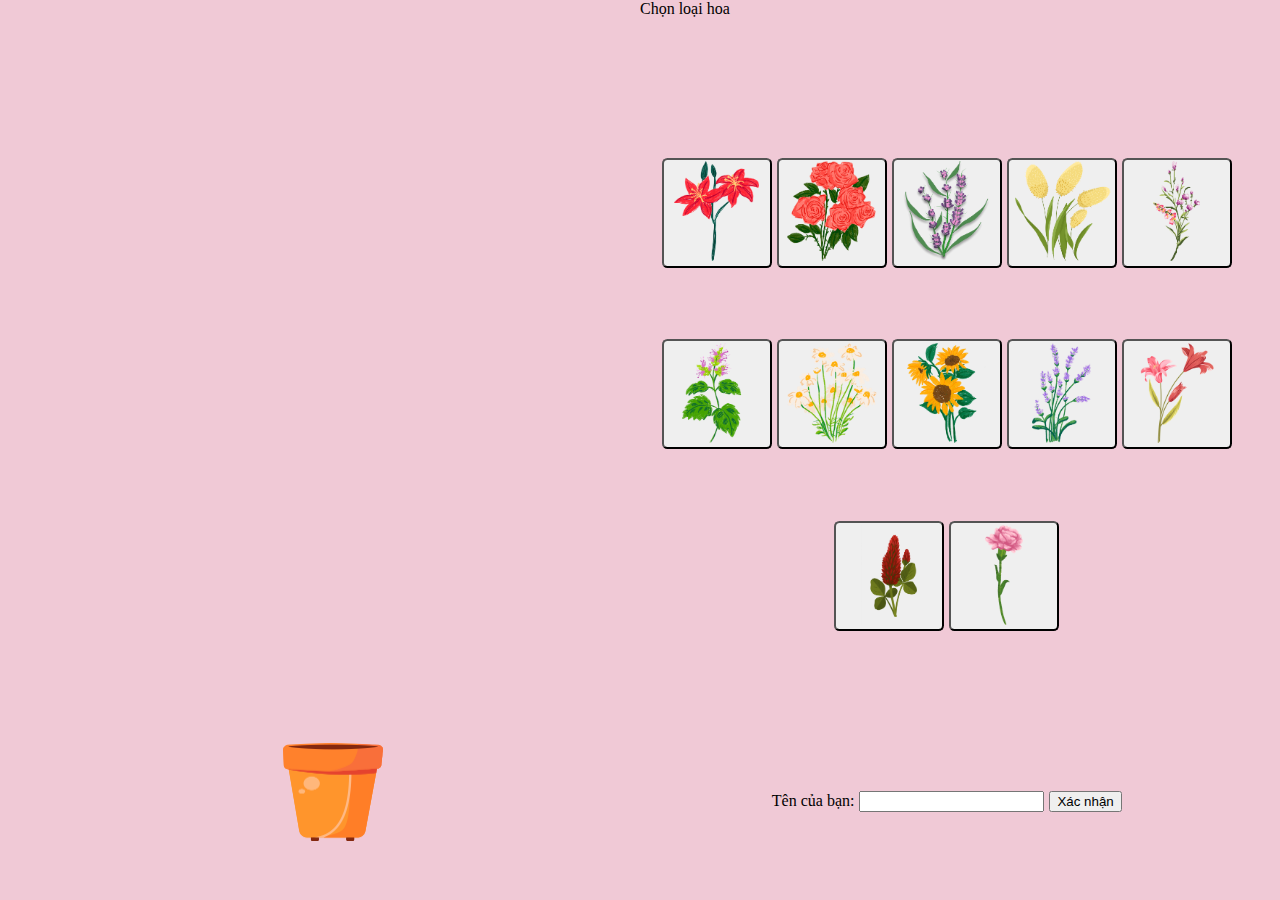
<file: index.html>
<!DOCTYPE html>
<html lang="en">

<head>
    <meta charset="UTF-8">
    <meta name="viewport" content="width=device-width, initial-scale=1.0">
    <title>Bí ẩn</title>
    <link rel="stylesheet" href="style1.css">
</head>

<body>
    <div class="container">
        <div class="container-pot">

            <div id="flower-pot" class="flower-pot">
                <img id="flower" class="flower">

                <div>
                    <img class="pot background" src="./images/pot-background.png" alt="Bất ngờ 20/10">
                    <img class="pot front" src="./images/pot-front.png" alt="Bất ngờ 20/10">
                </div>
            </div>
        </div>
        <div class="container-gallery">
            <div class="text"> Chọn loại hoa </div>
            <div class="center-item">
                <div id="gallery-flower" class="gallery">
                </div>
            </div>
            <div class="container-input">
                <div class="text">Tên của bạn: </div>
                <input type="text" id="name-input"> <button id="confirm-button">Xác nhận</button> </div>
        </div>

        <div id="greeting-card" class="greeting-card">
            <h2 id="card-title">Chào mừng Ngày Phụ Nữ Việt Nam 20/10!</h2>
            <p> Nhân ngày 20/10, chúc bạn <span id="sender-name"></span> luôn là <span>nguồn cảm hứng dịu dàng mà mạnh mẽ</span>, luôn biết yêu thương bản thân, giữ trong tim ngọn lửa đam mê và đi qua mọi chặng đường của cuộc sống với nụ cười tự tin, rạng rỡ nhất.</p>
        </div>

    </div>
    <script>
        const btnflower = document.getElementById("gallery-flower");
        const flowers = [
            { id: "2", src: "./images/002.png", top: "auto", left: "0px", rotate: "-9" },
            { id: "3", src: "./images/003.png", top: "auto", left: "5px", rotate: "-9" },
            { id: "4", src: "./images/004.png", top: "-10px", left: "auto", rotate: "-9" },
            { id: "5", src: "./images/005.png", top: "15px", left: "-5px", rotate: "-4" },
            { id: "6", src: "./images/006.png", top: "-15px", left: "15px", rotate: "-9" },
            { id: "7", src: "./images/007.png", top: "-55px", left: "-10px", rotate: "-9" },
            { id: "8", src: "./images/008.png", top: "auto", left: "-1px", rotate: "0" },
            { id: "9", src: "./images/009.png", top: "-20px", left: "auto", rotate: "9" },
            { id: "10", src: "./images/010.png", top: "-55px", left: "15px", rotate: "-9" },
            { id: "11", src: "./images/011.png", top: "-30px", left: "20px", rotate: "-9" },
            { id: "12", src: "./images/012.png", top: "-55px", left: "10px", rotate: "7" },
            { id: "13", src: "./images/013.png", top: "-30px", left: "35px", rotate: "-9" },
        ];

        flowers.forEach(flower => {
            const button = document.createElement("button");
            const img = document.createElement("img");
            img.src = flower.src;
            img.alt = "Bất ngờ 20/10";
            img.className = "flower-option";
            button.appendChild(img);
            button.className = "btnflower";
            btnflower.appendChild(button);
        });

        btnflower.addEventListener("click", (event) => {
            const clickedElement = event.target;
            if (clickedElement.tagName === "IMG") {
                const flowerImage = document.getElementById("flower");

                // Tìm đúng đối tượng trong mảng dựa theo tên file
                const flowerData = flowers.find(f => clickedElement.src.includes(f.src.split("/").pop()));

                if (flowerData) {
                    flowerImage.src = flowerData.src;
                    flowerImage.style.transform = `rotate(${flowerData.rotate}deg)`;
                    flowerImage.style.top = flowerData.top;
                    flowerImage.style.left = flowerData.left;
                    flowerImage.style.position = "absolute"; // đảm bảo có thể định vị
                }
            }
        });

        // Xử lý sự kiện khi nhấn nút Xác nhận
        const confirmButton = document.getElementById("confirm-button");
        const nameInput = document.getElementById("name-input");
        const containerPot = document.querySelector(".flower-pot");
        const greetingCard = document.getElementById("greeting-card");
        const senderName = document.getElementById("sender-name");
        const containerGallery = document.querySelector(".container-gallery"); // Thêm để ẩn gallery

        confirmButton.addEventListener("click", () => {
            const name = nameInput.value.trim();
            if (name) {
                // 1. Cập nhật tên người gửi và ẩn phần gallery
                senderName.textContent = name;
                containerGallery.style.display = 'none';

                // 2. Di chuyển bình hoa xuống góc phải (thêm class để kích hoạt CSS transition)
                containerPot.classList.add("pot-moved");

                // 3. Hiện thiệp chúc mừng sau một khoảng thời gian ngắn
                // Sử dụng setTimeout để đảm bảo chuyển động của bình hoa có thời gian bắt đầu
                setTimeout(() => {
                    greetingCard.style.opacity = '1';
                    greetingCard.style.transform = 'translate(-50%, -50%) scale(1)';
                }, 200); // 100ms sau khi kích hoạt chuyển động
            } else {
                alert("Vui lòng nhập tên của bạn!");
            }
        });
    </script>
</body>


</html>
</file>
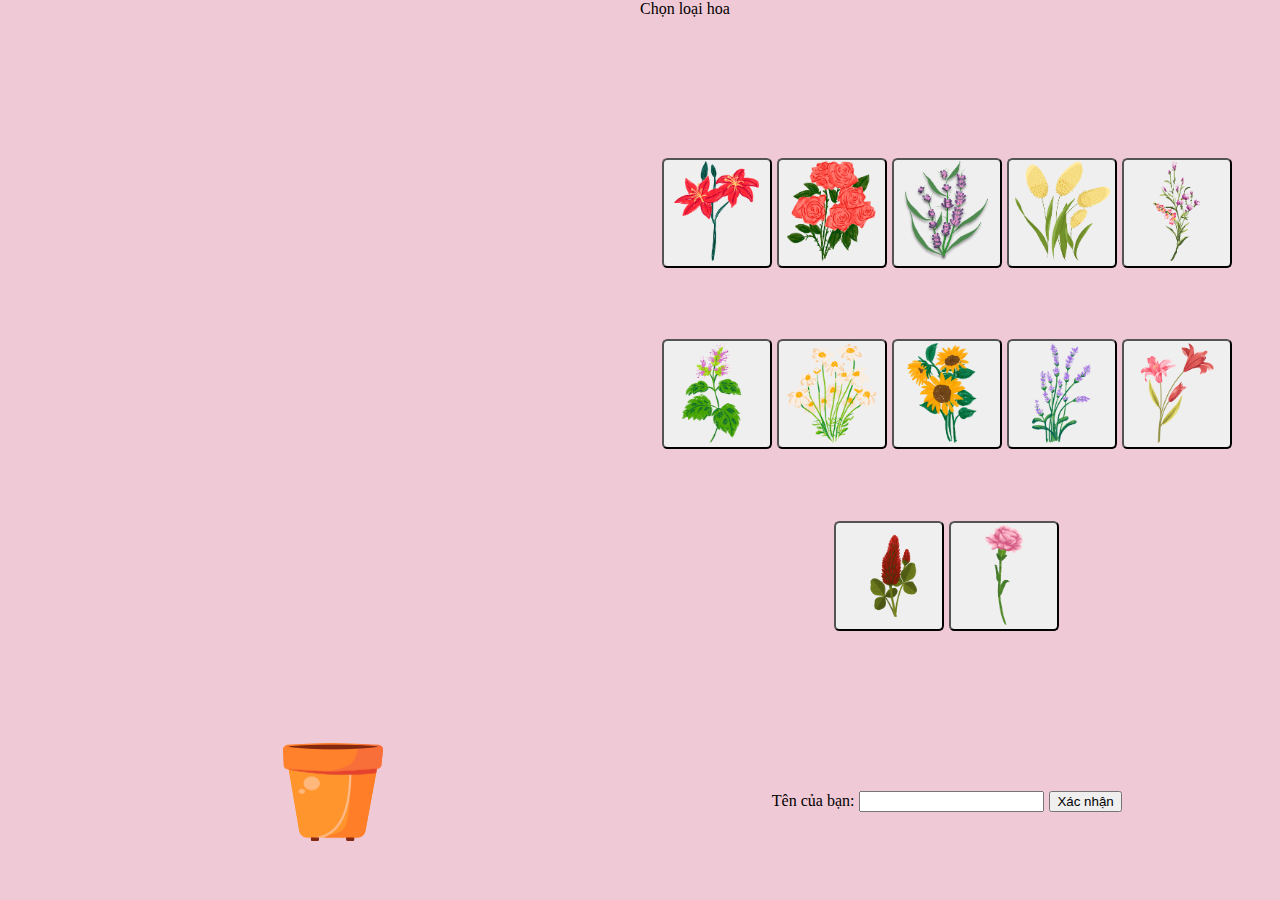
<file: index1.html>
<!DOCTYPE html>
<html lang="en">

<head>
    <meta charset="UTF-8">
    <meta name="viewport" content="width=device-width, initial-scale=1.0">
    <title>Bất ngờ 20/10</title>
    <link rel="stylesheet" href="style1.css">
</head>

<body>
    <div class="container">
        <div class="container-pot">

            <div id="flower-pot" class="flower-pot">
                <img id="flower" class="flower">

                <div>
                    <img class="pot background" src="./images/pot-background.png" alt="Bất ngờ 20/10">
                    <img class="pot front" src="./images/pot-front.png" alt="Bất ngờ 20/10">
                </div>
            </div>
        </div>
        <div class="container-gallery">
            <div class="text"> Chọn loại hoa </div>
            <div class="center-item">
                <div id="gallery-flower" class="gallery">
                </div>
            </div>
            <div class="container-input">
                <div class="text">Tên của bạn: </div>
                <input type="text" id="name-input"> <button id="confirm-button">Xác nhận</button> </div>
        </div>

        <div id="greeting-card" class="greeting-card">
            <h2 id="card-title">Chúc Mừng Ngày Phụ Nữ Việt Nam 20/10!</h2>
            <p>Chúc <span id="sender-name"></span> luôn xinh đẹp, hạnh phúc và thành công trong cuộc sống.</p>
        </div>

    </div>
    <script>
        const btnflower = document.getElementById("gallery-flower");
        const flowers = [
            { id: "2", src: "./images/002.png", top: "auto", left: "0px", rotate: "-9" },
            { id: "3", src: "./images/003.png", top: "auto", left: "5px", rotate: "-9" },
            { id: "4", src: "./images/004.png", top: "-10px", left: "auto", rotate: "-9" },
            { id: "5", src: "./images/005.png", top: "15px", left: "-5px", rotate: "-4" },
            { id: "6", src: "./images/006.png", top: "-15px", left: "15px", rotate: "-9" },
            { id: "7", src: "./images/007.png", top: "-55px", left: "-10px", rotate: "-9" },
            { id: "8", src: "./images/008.png", top: "auto", left: "-1px", rotate: "0" },
            { id: "9", src: "./images/009.png", top: "-20px", left: "auto", rotate: "9" },
            { id: "10", src: "./images/010.png", top: "-65px", left: "15px", rotate: "-9" },
            { id: "11", src: "./images/011.png", top: "-30px", left: "20px", rotate: "-9" },
            { id: "12", src: "./images/012.png", top: "-55px", left: "10px", rotate: "7" },
            { id: "13", src: "./images/013.png", top: "-30px", left: "35px", rotate: "-9" },
        ];

        flowers.forEach(flower => {
            const button = document.createElement("button");
            const img = document.createElement("img");
            img.src = flower.src;
            img.alt = "Bất ngờ 20/10";
            img.className = "flower-option";
            button.appendChild(img);
            button.className = "btnflower";
            btnflower.appendChild(button);
        });

        btnflower.addEventListener("click", (event) => {
            const clickedElement = event.target;
            if (clickedElement.tagName === "IMG") {
                const flowerImage = document.getElementById("flower");

                // Tìm đúng đối tượng trong mảng dựa theo tên file
                const flowerData = flowers.find(f => clickedElement.src.includes(f.src.split("/").pop()));

                if (flowerData) {
                    flowerImage.src = flowerData.src;
                    flowerImage.style.transform = `rotate(${flowerData.rotate}deg)`;
                    flowerImage.style.top = flowerData.top;
                    flowerImage.style.left = flowerData.left;
                    flowerImage.style.position = "absolute"; // đảm bảo có thể định vị
                }
            }
        });

        // Xử lý sự kiện khi nhấn nút Xác nhận
        const confirmButton = document.getElementById("confirm-button");
        const nameInput = document.getElementById("name-input");
        const containerPot = document.querySelector(".flower-pot");
        const greetingCard = document.getElementById("greeting-card");
        const senderName = document.getElementById("sender-name");
        const containerGallery = document.querySelector(".container-gallery"); // Thêm để ẩn gallery

        confirmButton.addEventListener("click", () => {
            const name = nameInput.value.trim();
            if (name) {
                // 1. Cập nhật tên người gửi và ẩn phần gallery
                senderName.textContent = name;
                containerGallery.style.display = 'none';

                // 2. Di chuyển bình hoa xuống góc phải (thêm class để kích hoạt CSS transition)
                containerPot.classList.add("pot-moved");

                // 3. Hiện thiệp chúc mừng sau một khoảng thời gian ngắn
                // Sử dụng setTimeout để đảm bảo chuyển động của bình hoa có thời gian bắt đầu
                setTimeout(() => {
                    greetingCard.style.opacity = '1';
                    greetingCard.style.transform = 'translate(-50%, -50%) scale(1)';
                }, 200); // 100ms sau khi kích hoạt chuyển động
            } else {
                alert("Vui lòng nhập tên của bạn!");
            }
        });
    </script>
</body>

</html>
</file>
<file: style1.css>
body {
    box-sizing: border-box;
    margin: 0;
    padding: 0;
    background-color: rgba(216, 112, 147, 0.381);
    display: flex;
    justify-content: center;
    align-items: center;
}

.center-item {
    display: flex;
    justify-content: center;
    width: auto;
}

.container {
    width: calc(99dvw - 40px);
    height: 99dvh;
    display: flex;
    flex-direction: row;
    justify-content: space-around;
}

.container>div {
    width: calc(99dvw - 40px);
}

.container-pot {
    height: calc(99dvh - 50px);
    display: flex;
    justify-content: center;
    align-items: end;
}


.container-input {
    height: calc(10dvh - 30px);
    display: flex;
    justify-content: center;
    align-items: center;
    gap: 5px;
    padding-bottom: 10px;
}

.container-gallery {
    height: calc(99dvh - 50px);
    display: flex;
    flex-direction: column;
    justify-content: space-between;
}

.btnflower {
    width: 110px;
    height: 110px;
    border-radius: 5%;
}

.flower-option {
    max-width: 100px;
    max-height: 100px;
}

.flower-pot {
    position: relative;
    width: 200px;
    height: 300px;
}

.pot {
    position: absolute;
    max-width: 100px;
    max-height: 100px;
    bottom: 0;
    left: calc(100% / 2 - 50px);
}

.pot.front {
    margin-top: 5px;
    z-index: 2;
}

.pot.background {
    z-index: 0;
}

.flower {
    position: absolute;
    z-index: 1;
    max-width: 200px;
    max-height: 300px;

}
.gallery {
    height: calc(60dvh);
    flex-wrap: wrap;
    gap: 5px;
    padding: 5px;
    display: flex;
    justify-content: center;
    align-items: center;

}





.pot-moved {
    position: absolute; 
    bottom: 30px;
    right: 20px;
    transform: scale(1.2);
}

 
.greeting-card {
    position: absolute;
    top: 50%;
    left: 50%;
    transform: translate(-50%, -50%) scale(0.8); 
    opacity: 0;
    padding: 30px;
    background-color: #fff;
    border: 5px solid #d87093; 
    box-shadow: 0 4px 8px rgba(0, 0, 0, 0.2);
    text-align: center;
    max-width: 80%;
    min-height: calc(80dvh - 100px);
    z-index: -1; 
    transition: opacity 0.5s ease-in, transform 0.5s ease-in;
    font-family: 'Verdana', sans-serif;
    border-radius: 10px;
}

.greeting-card h2 {
    color: #d87093;
    margin-top: 0;
}

.greeting-card p {
    font-size: 1.1em;
    line-height: 1.5;
}

#sender-name {
    font-weight: bold;
    color: #d87093;
    font-style: italic;
}

@media (max-width: 768px) {
    body {
        flex-direction: column;
    }

    .container {
        margin: 20px 0 0 0;
        max-height: calc(100dvh - 20px);
        flex-direction: column;
        justify-content: center;
        align-items: center;
        height: auto;
    }

    .container>div {
        margin-bottom: 10px;
    }

    .container-pot {
        width: 99dvw - 20px;
        height: calc(55dvh - 50px);
    }

    .container-gallery {
        height: auto;
    }

    .text {
        font-size: 13px;
        padding: 0;
        margin: 0;
        font-family: Verdana, Tahoma, sans-serif;
        text-align: center;
    }

    .container-input {
        flex-direction: column;
        height: auto;
    }

    .btnflower {
        width: 60px;
        height: 60px;
    }

    .flower-option {
        max-width: 50px;
        max-height: 50px;
    }

    .gallery {
        max-width: calc(99dvw / 1.4);
        height: auto;
    }

    .flower-pot {
        width: 150px;
        height: 225px;
    }

    .pot {
        max-width: 75px;
        max-height: 75px;
        left: calc(100% / 2 - 37.5px);
    }

    .flower {
        max-width: 150px;
        max-height: 225px;
    }


    .pot-moved {
        transform: scale(0.9); /* Thu nhỏ hơn nữa trên di động */
        
        margin: 0; /* Bỏ margin trên di động */
    }

    .greeting-card {
        padding: 20px;
        max-width: calc(99dvw - 100px);
        min-height: calc(90dvh - 100px);
        z-index: -1;
    }

}
</file>
